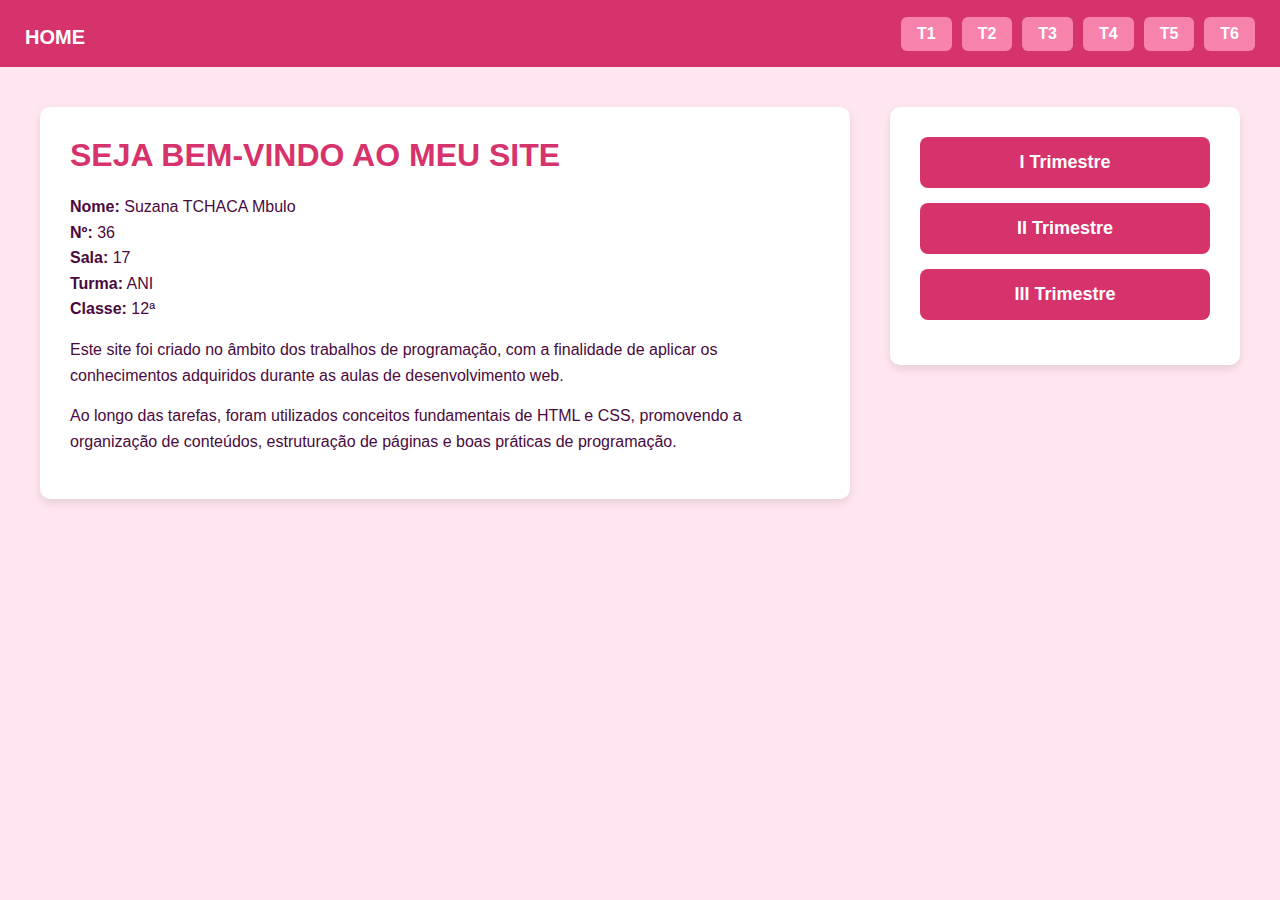
<file: index.html>
<!DOCTYPE html>
<html lang="pt">
<head>
  <meta charset="UTF-8">
  <meta name="viewport" content="width=device-width, initial-scale=1.0">
  <title>HOME - Trabalhos de Programação</title>

  <style>
    * {
      margin: 0;
      padding: 0;
      box-sizing: border-box;
      font-family: Arial, Helvetica, sans-serif;
    }

    body {
      background: #ffe6f0; /* tom de rosa suave */
    }

    .header {
      position: sticky;
      top: 0;
      background: #d6336c; /* rosa escuro */
      padding: 15px 25px;
      display: flex;
      justify-content: space-between;
      align-items: center;
      z-index: 1000;
      flex-wrap: wrap;
    }

    .header h1 a {
      color: #fff;
      text-decoration: none;
      font-size: 20px;
    }

    .menu-toggle {
      display: none;
      font-size: 26px;
      background: none;
      border: none;
      color: #fff;
      cursor: pointer;
    }

    nav {
      display: flex;
      gap: 10px;
    }

    nav a {
      text-decoration: none;
      padding: 8px 16px;
      background: #f783ac; /* rosa médio */
      color: #fff;
      border-radius: 6px;
      font-weight: bold;
      transition: 0.3s;
    }

    nav a:hover {
      background: #ff85c1; /* rosa claro */
      color: #000;
    }

    main {
      padding: 40px;
      display: flex;
      gap: 40px;
      justify-content: space-between;
      align-items: flex-start;
    }

    .sobre {
      flex: 1;
      background: #ffffff;
      padding: 30px;
      border-radius: 10px;
      box-shadow: 0 4px 10px rgba(0,0,0,0.1);
    }

    .sobre h1 {
      margin-bottom: 20px;
      color: #d6336c; /* rosa escuro */
    }

    .sobre p {
      margin-bottom: 15px;
      line-height: 1.6;
      color: #4a0a3e; /* roxo escuro para contraste */
    }

    .trimestres {
      width: 100%;
      max-width: 350px;
      background: #ffffff;
      padding: 30px;
      border-radius: 10px;
      box-shadow: 0 4px 10px rgba(0,0,0,0.1);
    }

    .trimestres h2 {
      text-align: center;
      margin-bottom: 20px;
      color: #d6336c;
    }

    .trimestres a {
      display: block;
      margin-bottom: 15px;
      padding: 15px;
      text-align: center;
      background: #d6336c;
      color: #fff;
      text-decoration: none;
      font-size: 18px;
      font-weight: bold;
      border-radius: 8px;
      transition: 0.3s;
    }

    .trimestres a:hover {
      background: #ff85c1;
      color: #000;
    }

    @media (max-width: 768px) {
      main {
        flex-direction: column;
      }

      .trimestres {
        max-width: 100%;
      }

      .menu-toggle {
        display: block;
      }

      nav {
        display: none;
        flex-direction: column;
        gap: 10px;
        margin-top: 10px;
      }

      nav.active {
        display: flex;
      }
    }
  </style>
</head>

<body>

<header class="header">
  <h1><a href="index.html">HOME</a></h1>
  <button class="menu-toggle">☰</button>

  <nav id="menu">
    <a href="pag/t1.html">T1</a>
    <a href="pag/t2.html">T2</a>
    <a href="pag/t3.html">T3</a>
    <a href="pag/t4.html">T4</a>
    <a href="pag/t5.html">T5</a>
    <a href="pag/t6.html">T6</a>
  </nav>
</header>

<main>
  <div class="sobre">
    <h1>SEJA BEM-VINDO AO MEU SITE</h1>

    <p>
      <strong>Nome:</strong> Suzana TCHACA Mbulo <br>
      <strong>Nº:</strong> 36 <br>
      <strong>Sala:</strong> 17 <br>
      <strong>Turma:</strong> ANI <br>
      <strong>Classe:</strong> 12ª
    </p>

    <p>
      Este site foi criado no âmbito dos trabalhos de programação,
      com a finalidade de aplicar os conhecimentos adquiridos
      durante as aulas de desenvolvimento web.
    </p>

    <p>
      Ao longo das tarefas, foram utilizados conceitos fundamentais
      de HTML e CSS, promovendo a organização de conteúdos,
      estruturação de páginas e boas práticas de programação.
    </p>
  </div>

  <div class="trimestres">
    <a href="pag/trimestre1.html">I Trimestre</a>
    <a href="pag/trimestre2.html">II Trimestre</a>
    <a href="pag/trimestre3.html">III Trimestre</a>
  </div>
</main>

<script>
  const toggle = document.querySelector('.menu-toggle');
  const menu = document.getElementById('menu');

  toggle.addEventListener('click', () => {
    menu.classList.toggle('active');
  });
</script>

</body>
  </html>
</file>
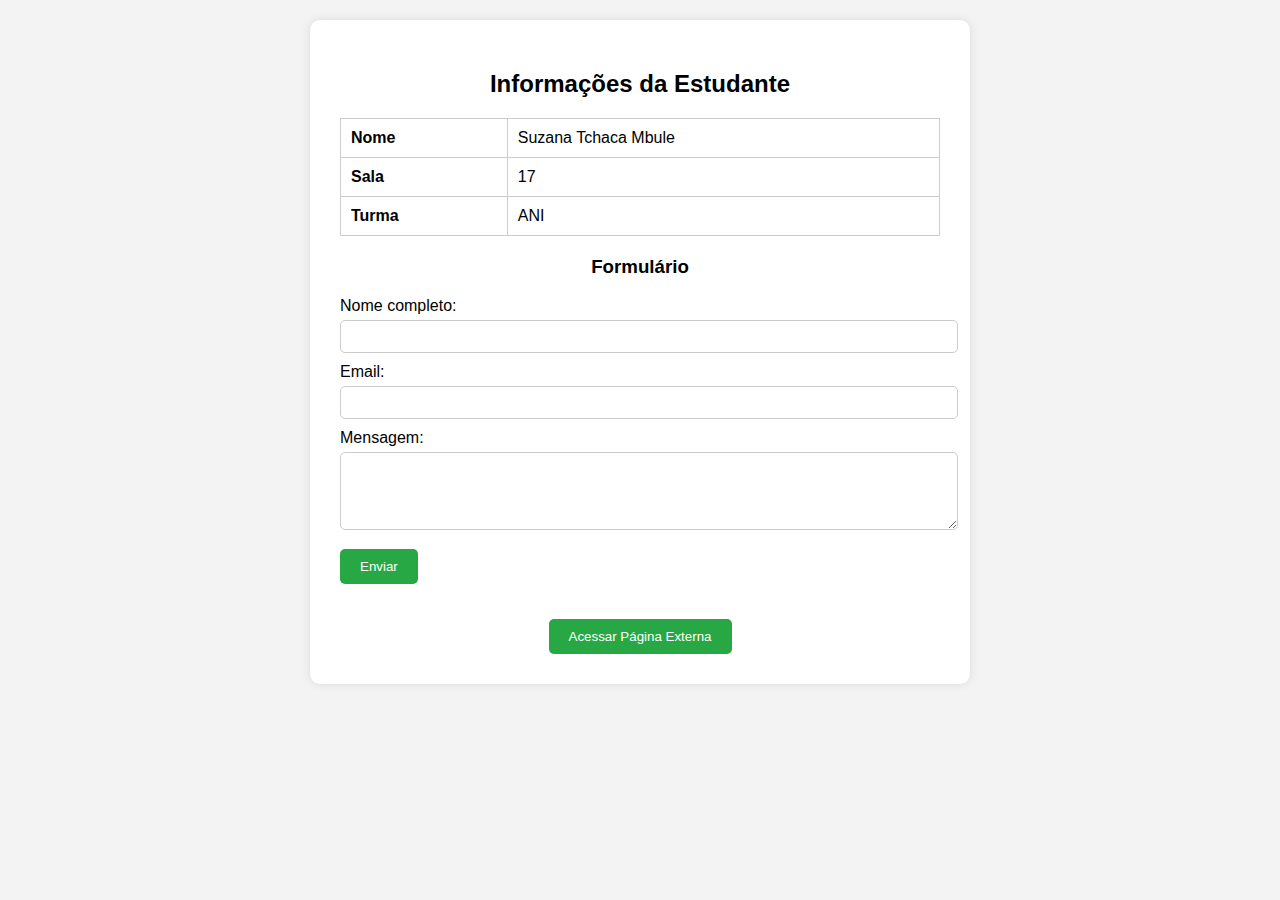
<file: PAG/pagina3.html>
<!DOCTYPE html>
<html lang="pt">
<head>
  <meta charset="UTF-8">
    <title>Formulário Suzana</title>
      <style>
          body {
                font-family: Arial, sans-serif;
                      background-color: #f3f3f3;
                            margin: 0;
                                  padding: 20px;
                                      }

                                          .container {
                                                background-color: white;
                                                      padding: 30px;
                                                            border-radius: 10px;
                                                                  max-width: 600px;
                                                                        margin: auto;
                                                                              box-shadow: 0 0 10px rgba(0,0,0,0.1);
                                                                                  }

                                                                                      h2, h3 {
                                                                                            text-align: center;
                                                                                                }

                                                                                                    .tabela-info table {
                                                                                                          width: 100%;
                                                                                                                border-collapse: collapse;
                                                                                                                      margin-bottom: 20px;
                                                                                                                          }

                                                                                                                              .tabela-info th, .tabela-info td {
                                                                                                                                    padding: 10px;
                                                                                                                                          text-align: left;
                                                                                                                                                border: 1px solid #ccc;
                                                                                                                                                    }

                                                                                                                                                        .formulario label {
                                                                                                                                                              display: block;
                                                                                                                                                                    margin-top: 10px;
                                                                                                                                                                        }

                                                                                                                                                                            .formulario input, .formulario textarea {
                                                                                                                                                                                  width: 100%;
                                                                                                                                                                                        padding: 8px;
                                                                                                                                                                                              margin-top: 5px;
                                                                                                                                                                                                    border-radius: 5px;
                                                                                                                                                                                                          border: 1px solid #ccc;
                                                                                                                                                                                                              }

                                                                                                                                                                                                                  button {
                                                                                                                                                                                                                        margin-top: 15px;
                                                                                                                                                                                                                              padding: 10px 20px;
                                                                                                                                                                                                                                    background-color: #28a745;
                                                                                                                                                                                                                                          border: none;
                                                                                                                                                                                                                                                color: white;border-radius: 5px;
                                                                                                                                                                                                                                                      cursor: pointer;
                                                                                                                                                                                                                                                          }

                                                                                                                                                                                                                                                              button:hover {
                                                                                                                                                                                                                                                                    background-color: #218838;
                                                                                                                                                                                                                                                                        }

                                                                                                                                                                                                                                                                            .botao-link {
                                                                                                                                                                                                                                                                                  text-align: center;
                                                                                                                                                                                                                                                                                        margin-top: 20px;
                                                                                                                                                                                                                                                                                            }
                                                                                                                                                                                                                                                                                              </style>
                                                                                                                                                                                                                                                                                              </head>
                                                                                                                                                                                                                                                                                              <body>

                                                                                                                                                                                                                                                                                                <div class="container">
                                                                                                                                                                                                                                                                                                    <h2>Informações da Estudante</h2>

                                                                                                                                                                                                                                                                                                        <div class="tabela-info">
                                                                                                                                                                                                                                                                                                              <table>
                                                                                                                                                                                                                                                                                                                      <tr><th>Nome</th><td>Suzana Tchaca Mbule</td></tr>
                                                                                                                                                                                                                                                                                                                              <tr><th>Sala</th><td>17</td></tr>
                                                                                                                                                                                                                                                                                                                                      <tr><th>Turma</th><td>ANI</td></tr>
                                                                                                                                                                                                                                                                                                                                            </table>
                                                                                                                                                                                                                                                                                                                                                </div>

                                                                                                                                                                                                                                                                                                                                                    <div class="formulario">
                                                                                                                                                                                                                                                                                                                                                          <h3>Formulário</h3>
                                                                                                                                                                                                                                                                                                                                                                <form action="formulario.pdf" method="post" target="_blank">
                                                                                                                                                                                                                                                                                                                                                                        <label for="nome">Nome completo:</label>
                                                                                                                                                                                                                                                                                                                                                                                <input type="text" id="nome" name="nome" required>

                                                                                                                                                                                                                                                                                                                                                                                        <label for="email">Email:</label>
                                                                                                                                                                                                                                                                                                                                                                                                <input type="email" id="email" name="email" required>

                                                                                                                                                                                                                                                                                                                                                                                                        <label for="mensagem">Mensagem:</label>
                                                                                                                                                                                                                                                                                                                                                                                                                <textarea id="mensagem" name="mensagem" rows="4"></textarea>

                                                                                                                                                                                                                                                                                                                                                                                                                        <button type="submit">Enviar</button>
                                                                                                                                                                                                                                                                                                                                                                                                                              </form>
                                                                                                                                                                                                                                                                                                                                                                                                                                  </div>

                                                                                                                                                                                                                                                                                                                                                                                                                                      <div class="botao-link">
                                                                                                                                                                                                                                                                                                                                                                                                                                            <a href="https://suzanambulo2-rgb.github.io/1-tarefa/" target="_blank">
                                                                                                                                                                                                                                                                                                                                                                                                                                                    <button type="button">Acessar Página Externa</button>
                                                                                                                                                                                                                                                                                                                                                                                                                                                          </a>
                                                                                                                                                                                                                                                                                                                                                                                                                                                              </div>
                                                                                                                                                                                                                                                                                                                                                                                                                                                                </div>

                                                                                                                                                                                                                                                                                                                                                                                                                                                                </body>
                                                                                                                                                                                                                                                                                                                                                                                                                                                                </html>
</file>
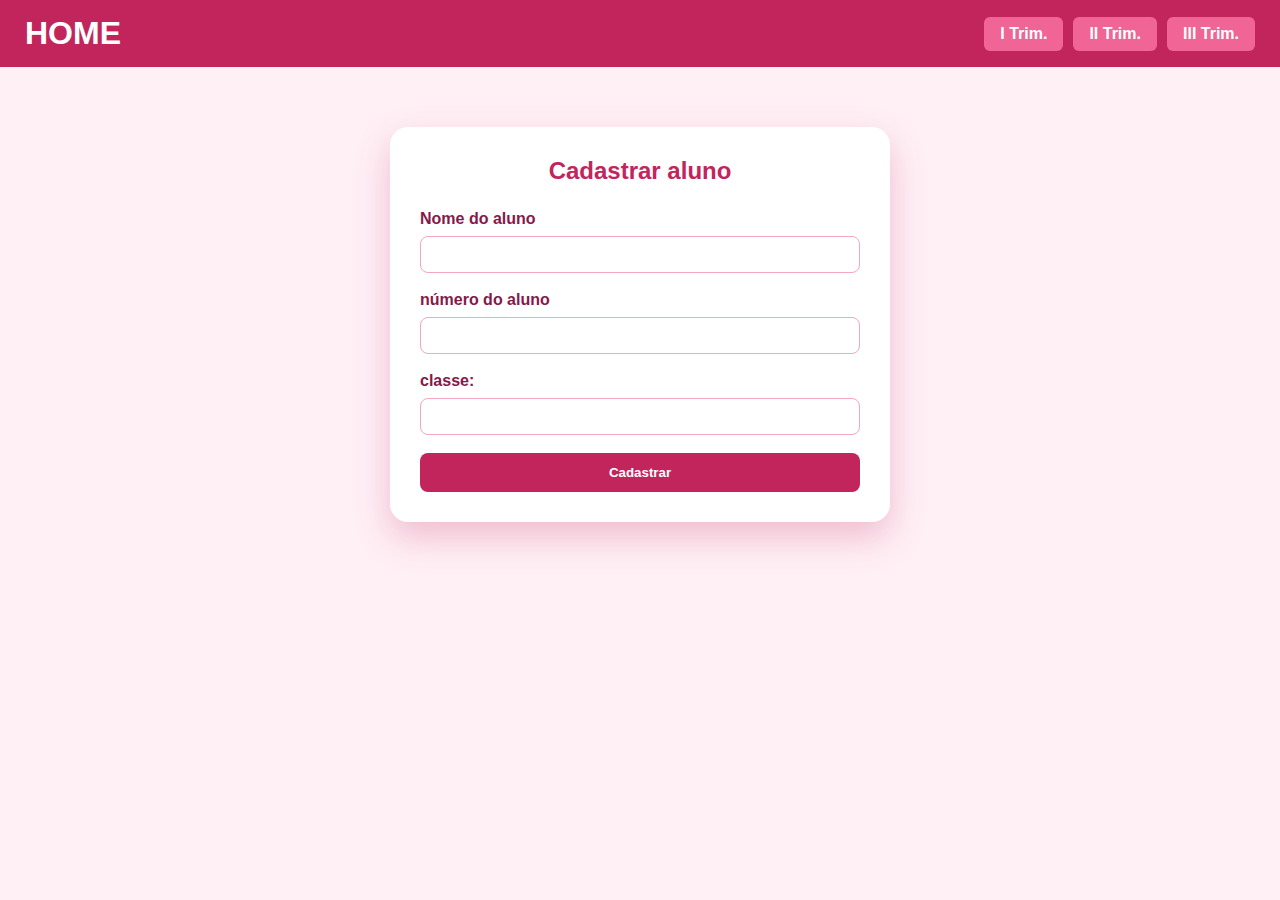
<file: pag/t2.html>
<!DOCTYPE html>
<html lang="pt">
<head>
  <meta charset="UTF-8">
  <meta name="viewport" content="width=device-width, initial-scale=1.0">
  <title>I Trimestre</title>

  <style>
    * {
      margin: 0;
      padding: 0;
      box-sizing: border-box;
      font-family: Arial, Helvetica, sans-serif;
    }

    body {
      background: #fff0f6; /* rosa muito claro */
    }

    .header {
      position: sticky;
      top: 0;
      background: #c2255c; /* rosa escuro */
      padding: 15px 25px;
      display: flex;
      justify-content: space-between;
      align-items: center;
    }

    .header h1 a {
      color: #fff;
      text-decoration: none;
    }

    nav {
      display: flex;
      gap: 10px;
    }

    nav a {
      text-decoration: none;
      padding: 8px 16px;
      background: #f06595; /* rosa médio */
      color: #fff;
      border-radius: 6px;
      font-weight: bold;
      transition: 0.3s;
    }

    nav a:hover {
      background: #ff85c1;
      color: #000;
    }

    .container {
      max-width: 500px;
      margin: 60px auto;
      background: #ffffff;
      padding: 30px;
      border-radius: 18px;
      box-shadow: 0 15px 35px rgba(194, 37, 92, 0.25);
    }

    h2 {
      text-align: center;
      margin-bottom: 25px;
      color: #c2255c;
    }

    label {
      font-weight: bold;
      color: #86194a;
    }

    input {
      width: 100%;
      padding: 10px;
      margin: 8px 0 18px;
      border-radius: 8px;
      border: 1px solid #f3a6c4;
      outline: none;
    }

    input:focus {
      border-color: #c2255c;
    }

    button {
      width: 100%;
      padding: 12px;
      background: #c2255c;
      color: #fff;
      border: none;
      border-radius: 8px;
      font-weight: bold;
      cursor: pointer;
      transition: 0.3s;
    }

    button:hover {
      background: #ff85c1;
      color: #000;
    }
  </style>
</head>

<body>

<header class="header">
  <h1><a href="../index.html">HOME</a></h1>

  <nav>
    <a href="trimestre1.html">I Trim.</a>
    <a href="trimestre2.html">II Trim.</a>
    <a href="trimestre3.html">III Trim.</a>
  </nav>
</header>

<div class="container">
  <h2>Cadastrar aluno</h2>

  <form id="formProduto">
    <label>Nome do aluno</label>
    <input type="text" id="nome" required>

    <label>número do aluno</label>
    <input type="number" id="preco" required>

    <label>classe:</label>
    <input type="number" id="quantidade" required>

    <button type="submit">Cadastrar</button>
  </form>
</div>

<script>
  const form = document.getElementById("formProduto");

  form.addEventListener("submit", function(e) {
    e.preventDefault();

    const nome = document.getElementById("nome").value;
    const preco = document.getElementById("preco").value;
    const quantidade = document.getElementById("quantidade").value;

    const produto = { nome, preco, quantidade };

    let produtos = JSON.parse(localStorage.getItem("produtos")) || [];
    produtos.push(produto);
    localStorage.setItem("produtos", JSON.stringify(produtos));

    alert("Produto cadastrado com sucesso!");
    form.reset();
  });
</script>

</body>
</html>
</file>
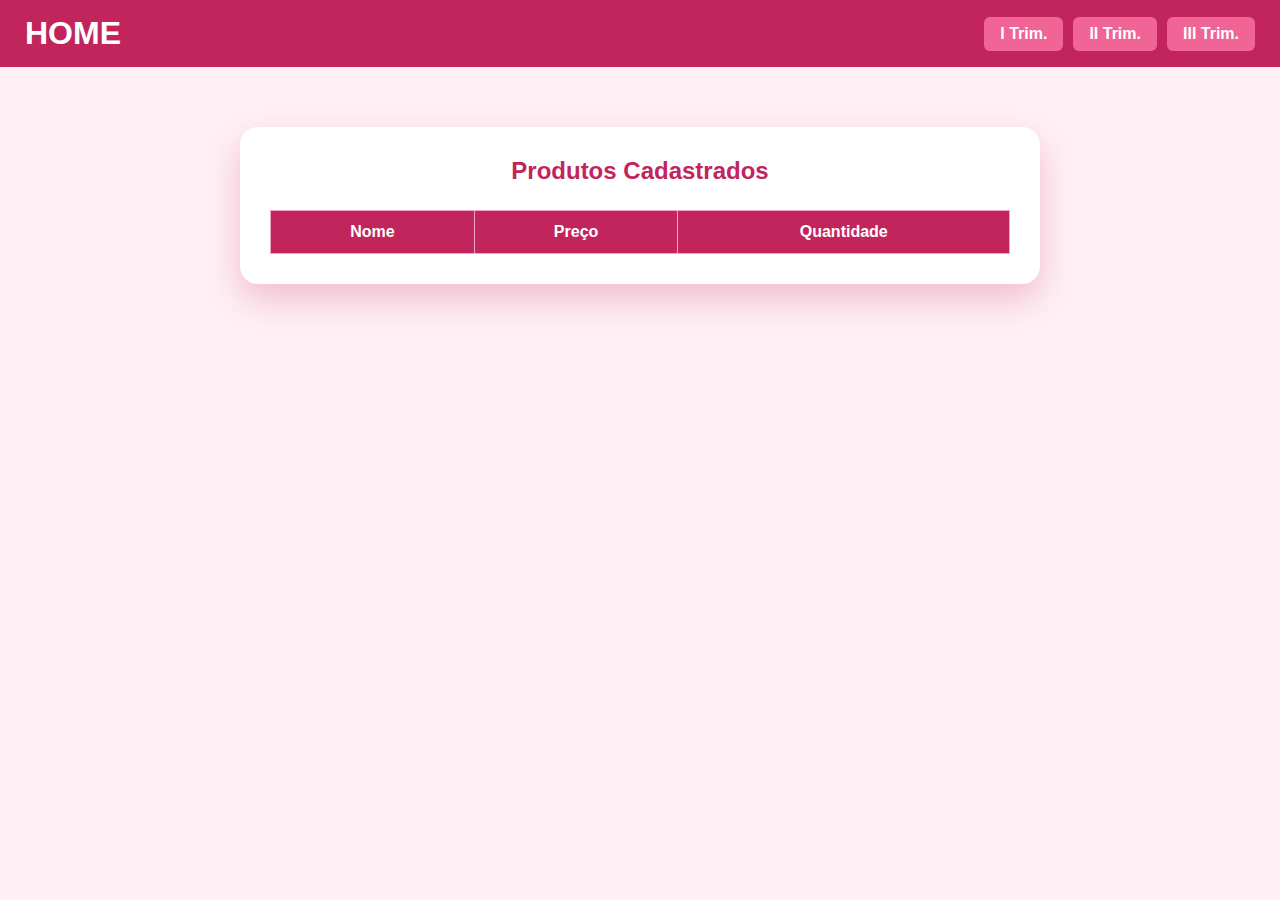
<file: pag/t3.html>
<!DOCTYPE html>
<html lang="pt">
<head>
  <meta charset="UTF-8">
  <meta name="viewport" content="width=device-width, initial-scale=1.0">
  <title>I Trimestre</title>

  <style>
    * {
      margin: 0;
      padding: 0;
      box-sizing: border-box;
      font-family: Arial, Helvetica, sans-serif;
    }

    body {
      background: #fff0f6; /* rosa muito claro */
    }

    .header {
      position: sticky;
      top: 0;
      background: #c2255c; /* rosa escuro */
      padding: 15px 25px;
      display: flex;
      justify-content: space-between;
      align-items: center;
    }

    .header h1 a {
      color: #fff;
      text-decoration: none;
    }

    nav {
      display: flex;
      gap: 10px;
    }

    nav a {
      text-decoration: none;
      padding: 8px 16px;
      background: #f06595; /* rosa médio */
      color: #fff;
      border-radius: 6px;
      font-weight: bold;
      transition: 0.3s;
    }

    nav a:hover {
      background: #ff85c1;
      color: #000;
    }

    .container {
      max-width: 800px;
      margin: 60px auto;
      background: #ffffff;
      padding: 30px;
      border-radius: 18px;
      box-shadow: 0 15px 35px rgba(194, 37, 92, 0.25);
    }

    h2 {
      text-align: center;
      margin-bottom: 25px;
      color: #c2255c;
    }

    table {
      width: 100%;
      border-collapse: collapse;
    }

    th, td {
      border: 1px solid #f3a6c4;
      padding: 12px;
      text-align: center;
    }

    th {
      background: #c2255c;
      color: #fff;
    }

    tr:nth-child(even) {
      background: #fff5f9;
    }
  </style>
</head>

<body>

<header class="header">
  <h1><a href="../index.html">HOME</a></h1>

  <nav>
    <a href="trimestre1.html">I Trim.</a>
    <a href="trimestre2.html">II Trim.</a>
    <a href="trimestre3.html">III Trim.</a>
  </nav>
</header>

<div class="container">
  <h2>Produtos Cadastrados</h2>

  <table>
    <thead>
      <tr>
        <th>Nome</th>
        <th>Preço</th>
        <th>Quantidade</th>
      </tr>
    </thead>
    <tbody id="tabelaProdutos"></tbody>
  </table>
</div>

<script>
  const tabela = document.getElementById("tabelaProdutos");
  const produtos = JSON.parse(localStorage.getItem("produtos")) || [];

  produtos.forEach(produto => {
    const linha = document.createElement("tr");

    linha.innerHTML = `
      <td>${produto.nome}</td>
      <td>${produto.preco}</td>
      <td>${produto.quantidade}</td>
    `;

    tabela.appendChild(linha);
  });
</script>

</body>
</html>
</file>
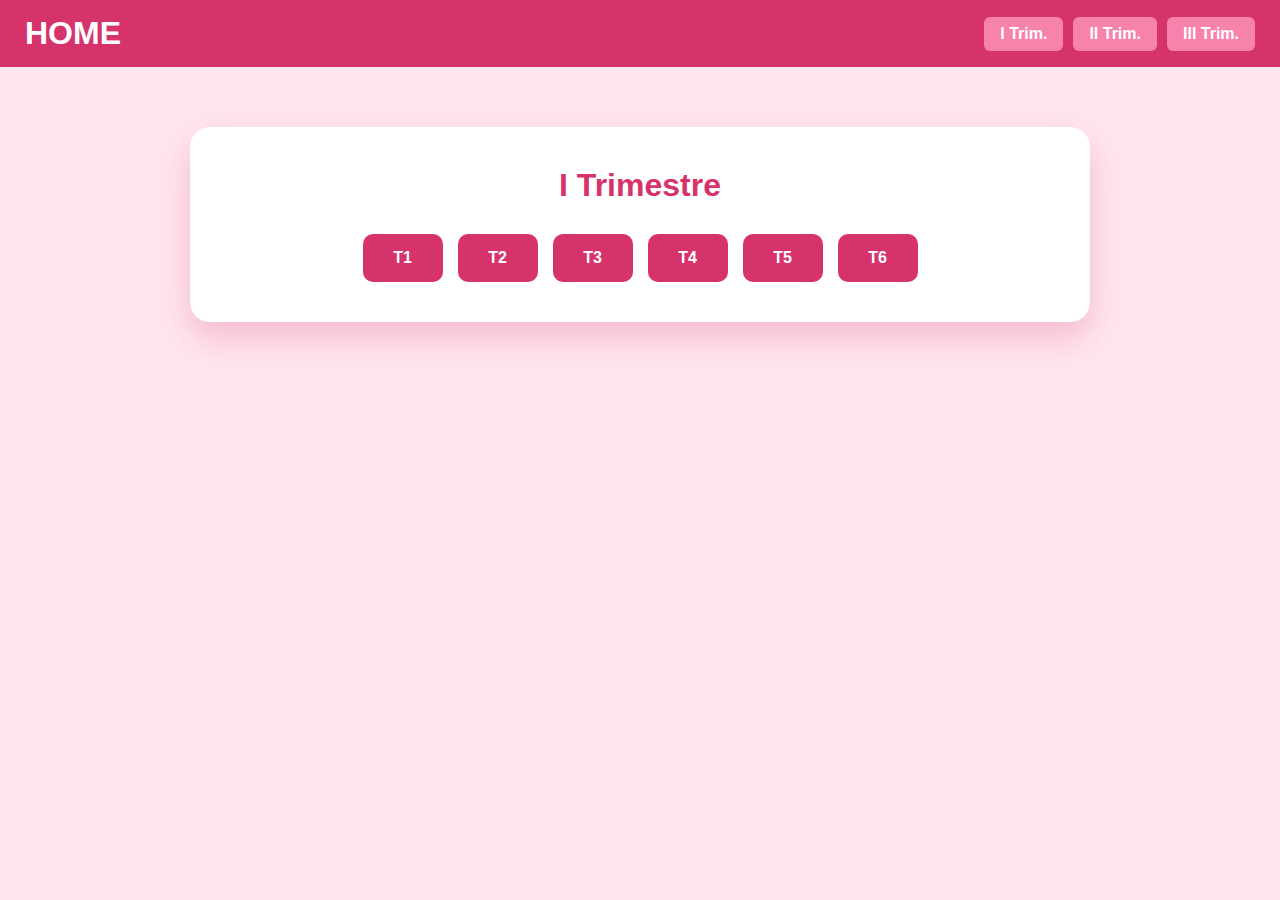
<file: pag/trimestre1.html>
<!DOCTYPE html>
<html lang="pt">
<head>
  <meta charset="UTF-8">
  <meta name="viewport" content="width=device-width, initial-scale=1.0">
  <title>I Trimestre</title>

  <style>
    * {
      margin: 0;
      padding: 0;
      box-sizing: border-box;
      font-family: Arial, Helvetica, sans-serif;
    }

    body {
      background: #ffe6f0;  
    }

    .header {
      position: sticky;
      top: 0;
      background: #d6336c;  
      padding: 15px 25px;
      display: flex;
      justify-content: space-between;
      align-items: center;
    }

    .header h1 a {
      color: #fff;
      text-decoration: none;
    }

    nav {
      display: flex;
      gap: 10px;
    }

    nav a {
      text-decoration: none;
      padding: 8px 16px;
      background: #f783ac;  
      color: #fff;
      border-radius: 6px;
      font-weight: bold;
      transition: 0.3s;
    }

    nav a:hover {
      background: #ff85c1;
      color: #000;
    }

    main {
      padding: 60px 20px;
      display: flex;
      justify-content: center;
    }

    .trimestre-box {
      background: #ffffff;
      padding: 40px;
      border-radius: 20px;
      max-width: 900px;
      width: 100%;
      box-shadow: 0 15px 35px rgba(214, 51, 108, 0.25);
    }

    .trimestre-box h2 {
      margin-bottom: 30px;
      text-align: center;
      color: #d6336c;
      font-size: 32px;
    }

    .trabalhos {
      display: flex;
      gap: 15px;
      flex-wrap: wrap;
      justify-content: center;
    }

    .trabalhos a {
      padding: 15px 25px;
      background: #d6336c;
      color: #fff;
      text-decoration: none;
      font-weight: bold;
      border-radius: 10px;
      transition: 0.3s;
      min-width: 80px;
      text-align: center;
    }

    .trabalhos a:hover {
      background: #ff85c1;
      color: #000;
    }
  </style>
</head>

<body>

<header class="header">
  <h1><a href="../index.html">HOME</a></h1>

  <nav>
    <a href="trimestre1.html">I Trim.</a>
    <a href="trimestre2.html">II Trim.</a>
    <a href="trimestre3.html">III Trim.</a>
  </nav>
</header>

<main>
  <div class="trimestre-box">
    <h2>I Trimestre</h2>

    <div class="trabalhos">
      <a href="t1.html">T1</a>
      <a href="t2.html">T2</a>
      <a href="t3.html">T3</a>
      <a href="t4.html">T4</a>
      <a href="t5.html">T5</a>
      <a href="t6.html">T6</a>
    </div>
  </div>
</main>

</body>
</html>
</file>
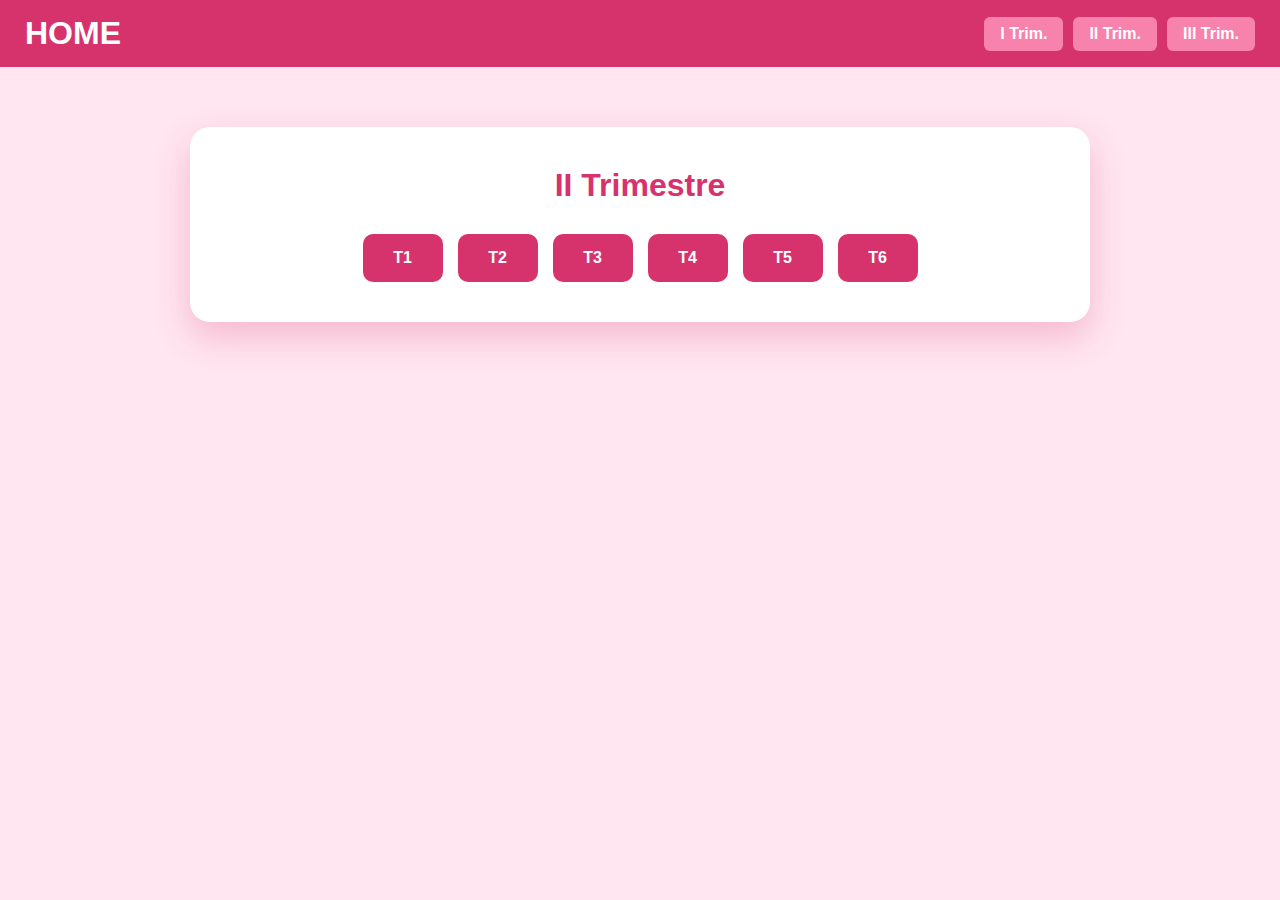
<file: pag/trimestre2.html>
<!DOCTYPE html>
<html lang="pt">
<head>
  <meta charset="UTF-8">
  <meta name="viewport" content="width=device-width, initial-scale=1.0">
  <title>II Trimestre</title>

  <style>
    * {
      margin: 0;
      padding: 0;
      box-sizing: border-box;
      font-family: Arial, Helvetica, sans-serif;
    }

    body {
      background: #ffe6f0; /* rosa claro */
    }

    .header {
      position: sticky;
      top: 0;
      background: #d6336c; /* rosa escuro */
      padding: 15px 25px;
      display: flex;
      justify-content: space-between;
      align-items: center;
    }

    .header h1 a {
      color: #fff;
      text-decoration: none;
    }

    nav {
      display: flex;
      gap: 10px;
    }

    nav a {
      text-decoration: none;
      padding: 8px 16px;
      background: #f783ac; /* rosa médio */
      color: #fff;
      border-radius: 6px;
      font-weight: bold;
      transition: 0.3s;
    }

    nav a:hover {
      background: #ff85c1;
      color: #000;
    }

    main {
      padding: 60px 20px;
      display: flex;
      justify-content: center;
    }

    .trimestre-box {
      background: #ffffff;
      padding: 40px;
      border-radius: 20px;
      max-width: 900px;
      width: 100%;
      box-shadow: 0 15px 35px rgba(214, 51, 108, 0.25);
    }

    .trimestre-box h2 {
      margin-bottom: 30px;
      text-align: center;
      color: #d6336c;
      font-size: 32px;
    }

    .trabalhos {
      display: flex;
      gap: 15px;
      flex-wrap: wrap;
      justify-content: center;
    }

    .trabalhos a {
      padding: 15px 25px;
      background: #d6336c;
      color: #fff;
      text-decoration: none;
      font-weight: bold;
      border-radius: 10px;
      transition: 0.3s;
      min-width: 80px;
      text-align: center;
    }

    .trabalhos a:hover {
      background: #ff85c1;
      color: #000;
    }
  </style>
</head>

<body>

<header class="header">
  <h1><a href="../index.html">HOME</a></h1>

  <nav>
    <a href="trimestre1.html">I Trim.</a>
    <a href="trimestre2.html">II Trim.</a>
    <a href="trimestre3.html">III Trim.</a>
  </nav>
</header>

<main>
  <div class="trimestre-box">
    <h2>II Trimestre</h2>

    <div class="trabalhos">
      <a href="tt1.html">T1</a>
      <a href="tt2.html">T2</a>
      <a href="tt3.html">T3</a>
      <a href="tt4.html">T4</a>
      <a href="tt5.html">T5</a>
      <a href="tt6.html">T6</a>
    </div>
  </div>
</main>

</body>
</html>
</file>
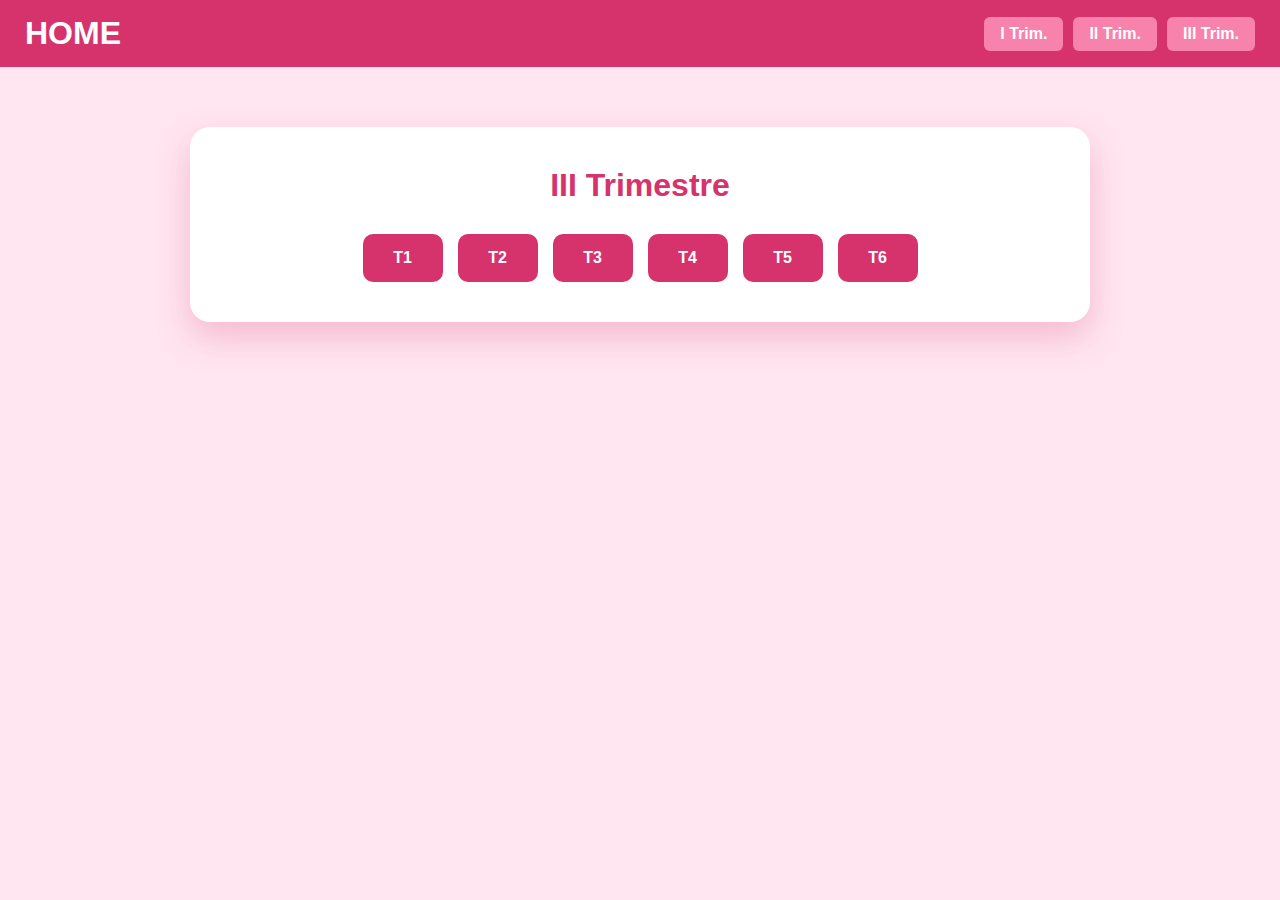
<file: pag/trimestre3.html>
<!DOCTYPE html>
<html lang="pt">
<head>
  <meta charset="UTF-8">
  <meta name="viewport" content="width=device-width, initial-scale=1.0">
  <title>III Trimestre</title>

  <style>
    * {
      margin: 0;
      padding: 0;
      box-sizing: border-box;
      font-family: Arial, Helvetica, sans-serif;
    }

    body {
      background: #ffe6f0; 
    }

    .header {
      position: sticky;
      top: 0;
      background: #d6336c;  
      padding: 15px 25px;
      display: flex;
      justify-content: space-between;
      align-items: center;
    }

    .header h1 a {
      color: #fff;
      text-decoration: none;
    }

    nav {
      display: flex;
      gap: 10px;
    }

    nav a {
      text-decoration: none;
      padding: 8px 16px;
      background: #f783ac;  
      color: #fff;
      border-radius: 6px;
      font-weight: bold;
      transition: 0.3s;
    }

    nav a:hover {
      background: #ff85c1;
      color: #000;
    }

    main {
      padding: 60px 20px;
      display: flex;
      justify-content: center;
    }

    .trimestre-box {
      background: #ffffff;
      padding: 40px;
      border-radius: 20px;
      max-width: 900px;
      width: 100%;
      box-shadow: 0 15px 35px rgba(214, 51, 108, 0.25);
    }

    .trimestre-box h2 {
      margin-bottom: 30px;
      text-align: center;
      color: #d6336c;
      font-size: 32px;
    }

    .trabalhos {
      display: flex;
      gap: 15px;
      flex-wrap: wrap;
      justify-content: center;
    }

    .trabalhos a {
      padding: 15px 25px;
      background: #d6336c;
      color: #fff;
      text-decoration: none;
      font-weight: bold;
      border-radius: 10px;
      transition: 0.3s;
      min-width: 80px;
      text-align: center;
    }

    .trabalhos a:hover {
      background: #ff85c1;
      color: #000;
    }
  </style>
</head>

<body>

<header class="header">
  <h1><a href="../index.html">HOME</a></h1>

  <nav>
    <a href="trimestre1.html">I Trim.</a>
    <a href="trimestre2.html">II Trim.</a>
    <a href="trimestre3.html">III Trim.</a>
  </nav>
</header>

<main>
  <div class="trimestre-box">
    <h2>III Trimestre</h2>

    <div class="trabalhos">
      <a href="ttt1.html">T1</a>
      <a href="ttt2.html">T2</a>
      <a href="ttt3.html">T3</a>
      <a href="ttt4.html">T4</a>
      <a href="ttt5.html">T5</a>
      <a href="ttt6.html">T6</a>
    </div>
  </div>
</main>

</body>
</html>
</file>
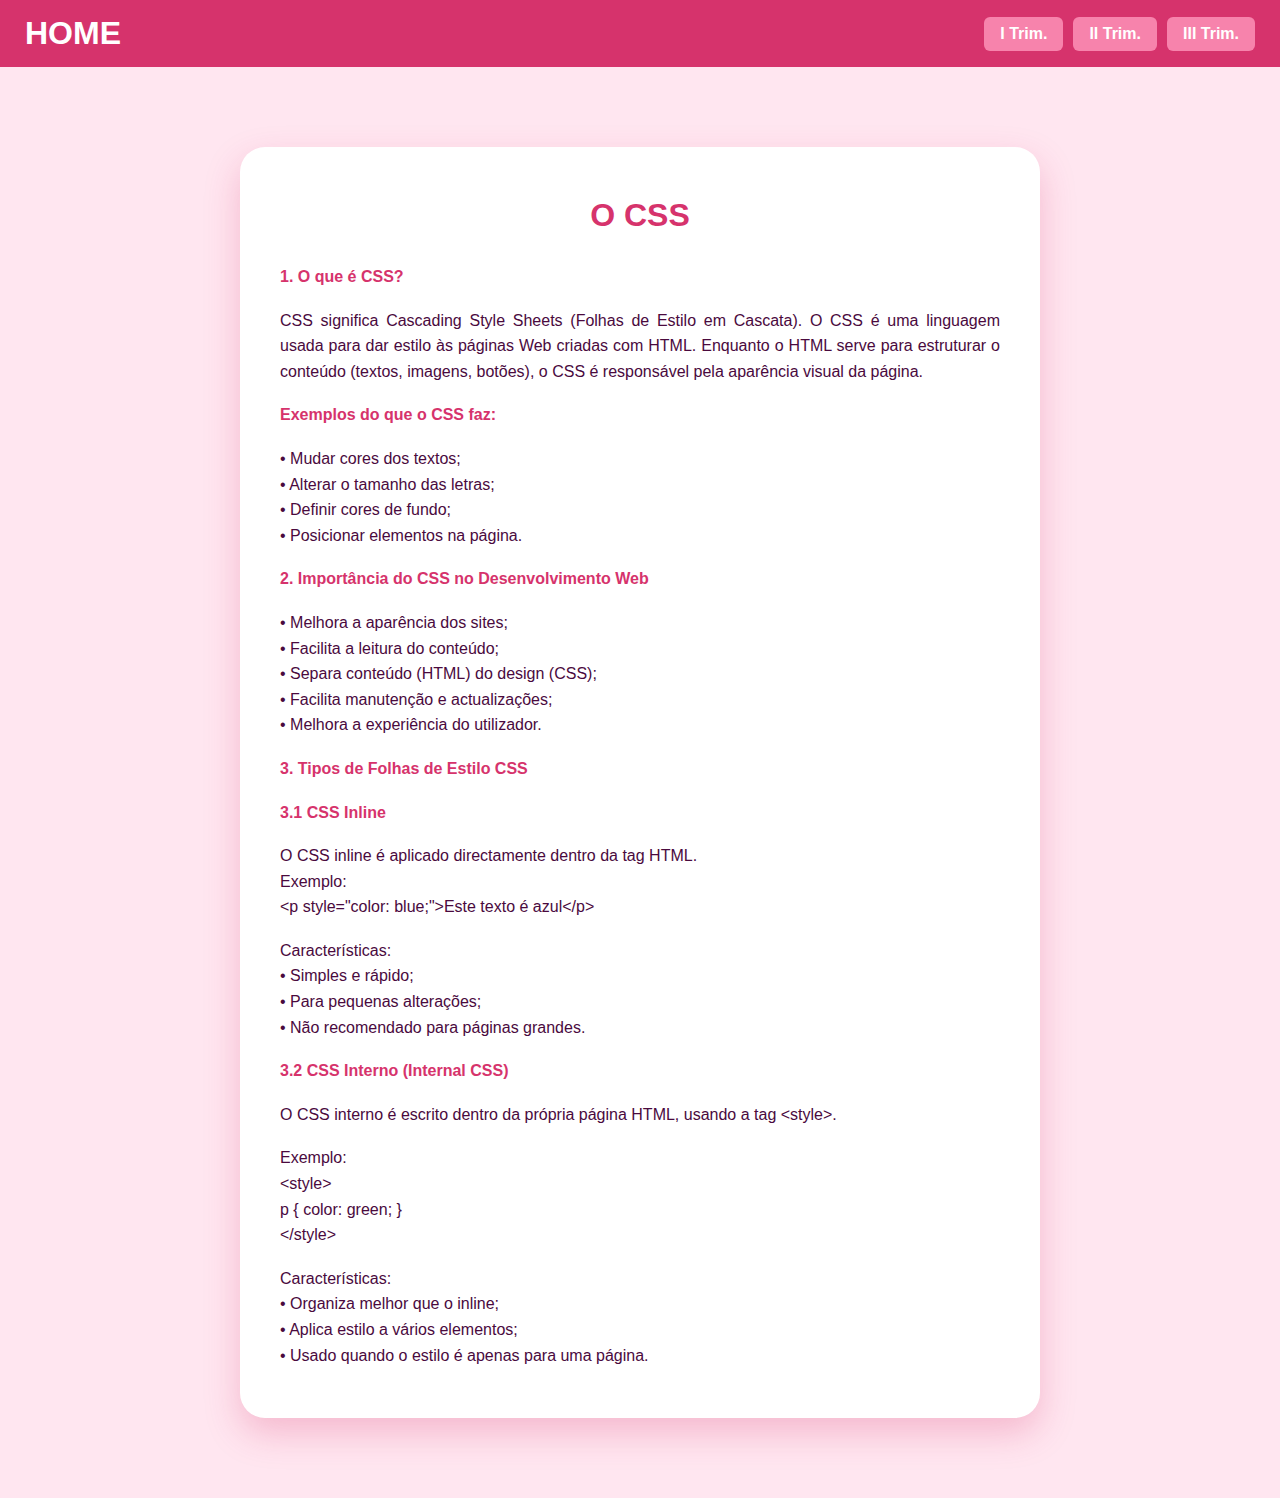
<file: pag/tt1.html>
<!DOCTYPE html>
<html lang="pt">
<head>
  <meta charset="UTF-8">
  <meta name="viewport" content="width=device-width, initial-scale=1.0">
  <title>I Trimestre</title>

  <style>
    * {
      margin: 0;
      padding: 0;
      box-sizing: border-box;
      font-family: Arial, Helvetica, sans-serif;
    }

    body {
      background: #ffe6f0; /* rosa claro */
    }

    .header {
      position: sticky;
      top: 0;
      background: #d6336c; /* rosa escuro */
      padding: 15px 25px;
      display: flex;
      justify-content: space-between;
      align-items: center;
    }

    .header h1 a {
      color: #fff;
      text-decoration: none;
    }

    nav {
      display: flex;
      gap: 10px;
    }

    nav a {
      text-decoration: none;
      padding: 8px 16px;
      background: #f783ac; /* rosa médio */
      color: #fff;
      border-radius: 6px;
      font-weight: bold;
      transition: 0.3s;
    }

    nav a:hover {
      background: #ff85c1;
      color: #000;
    }

    main {
      padding: 80px 20px;
      display: flex;
      justify-content: center;
    }

    .trim {
      background: #ffffff;
      max-width: 800px;
      width: 100%;
      padding: 50px 40px;
      border-radius: 25px;
      box-shadow: 0 15px 35px rgba(214, 51, 108, 0.25);
      text-align: justify;
    }

    .trim h1 {
      color: #d6336c;
      text-align: center;
      margin-bottom: 30px;
    }

    .trim p {
      color: #4a0a3e;
      line-height: 1.6;
    }

    .trim strong {
      color: #d6336c;
    }
  </style>
</head>

<body>

<header class="header">
  <h1><a href="../index.html">HOME</a></h1>

  <nav>
    <a href="trimestre1.html">I Trim.</a>
    <a href="trimestre2.html">II Trim.</a>
    <a href="trimestre3.html">III Trim.</a>
  </nav>
</header>

<main>
  <div class="trim">

    <h1>O CSS</h1>

    <p><strong>1. O que é CSS?</strong></p><br>

    <p>
      CSS significa Cascading Style Sheets (Folhas de Estilo em Cascata).
      O CSS é uma linguagem usada para dar estilo às páginas Web criadas com HTML.
      Enquanto o HTML serve para estruturar o conteúdo (textos, imagens, botões),
      o CSS é responsável pela aparência visual da página.
    </p><br>

    <p><strong>Exemplos do que o CSS faz:</strong></p><br>

    <p>
      • Mudar cores dos textos;<br>
      • Alterar o tamanho das letras;<br>
      • Definir cores de fundo;<br>
      • Posicionar elementos na página.
    </p><br>

    <p><strong>2. Importância do CSS no Desenvolvimento Web</strong></p><br>

    <p>
      • Melhora a aparência dos sites;<br>
      • Facilita a leitura do conteúdo;<br>
      • Separa conteúdo (HTML) do design (CSS);<br>
      • Facilita manutenção e actualizações;<br>
      • Melhora a experiência do utilizador.
    </p><br>

    <p><strong>3. Tipos de Folhas de Estilo CSS</strong></p><br>

    <p><strong>3.1 CSS Inline</strong></p><br>

    <p>
      O CSS inline é aplicado directamente dentro da tag HTML.<br>
      Exemplo:<br>
      &lt;p style="color: blue;"&gt;Este texto é azul&lt;/p&gt;
    </p><br>

    <p>
      Características:<br>
      • Simples e rápido;<br>
      • Para pequenas alterações;<br>
      • Não recomendado para páginas grandes.
    </p><br>

    <p><strong>3.2 CSS Interno (Internal CSS)</strong></p><br>

    <p>
      O CSS interno é escrito dentro da própria página HTML,
      usando a tag &lt;style&gt;.
    </p><br>

    <p>
      Exemplo:<br>
      &lt;style&gt;<br>
      p { color: green; }<br>
      &lt;/style&gt;
    </p><br>

    <p>
      Características:<br>
      • Organiza melhor que o inline;<br>
      • Aplica estilo a vários elementos;<br>
      • Usado quando o estilo é apenas para uma página.
    </p>

  </div>
</main>

</body>
</html>
</file>
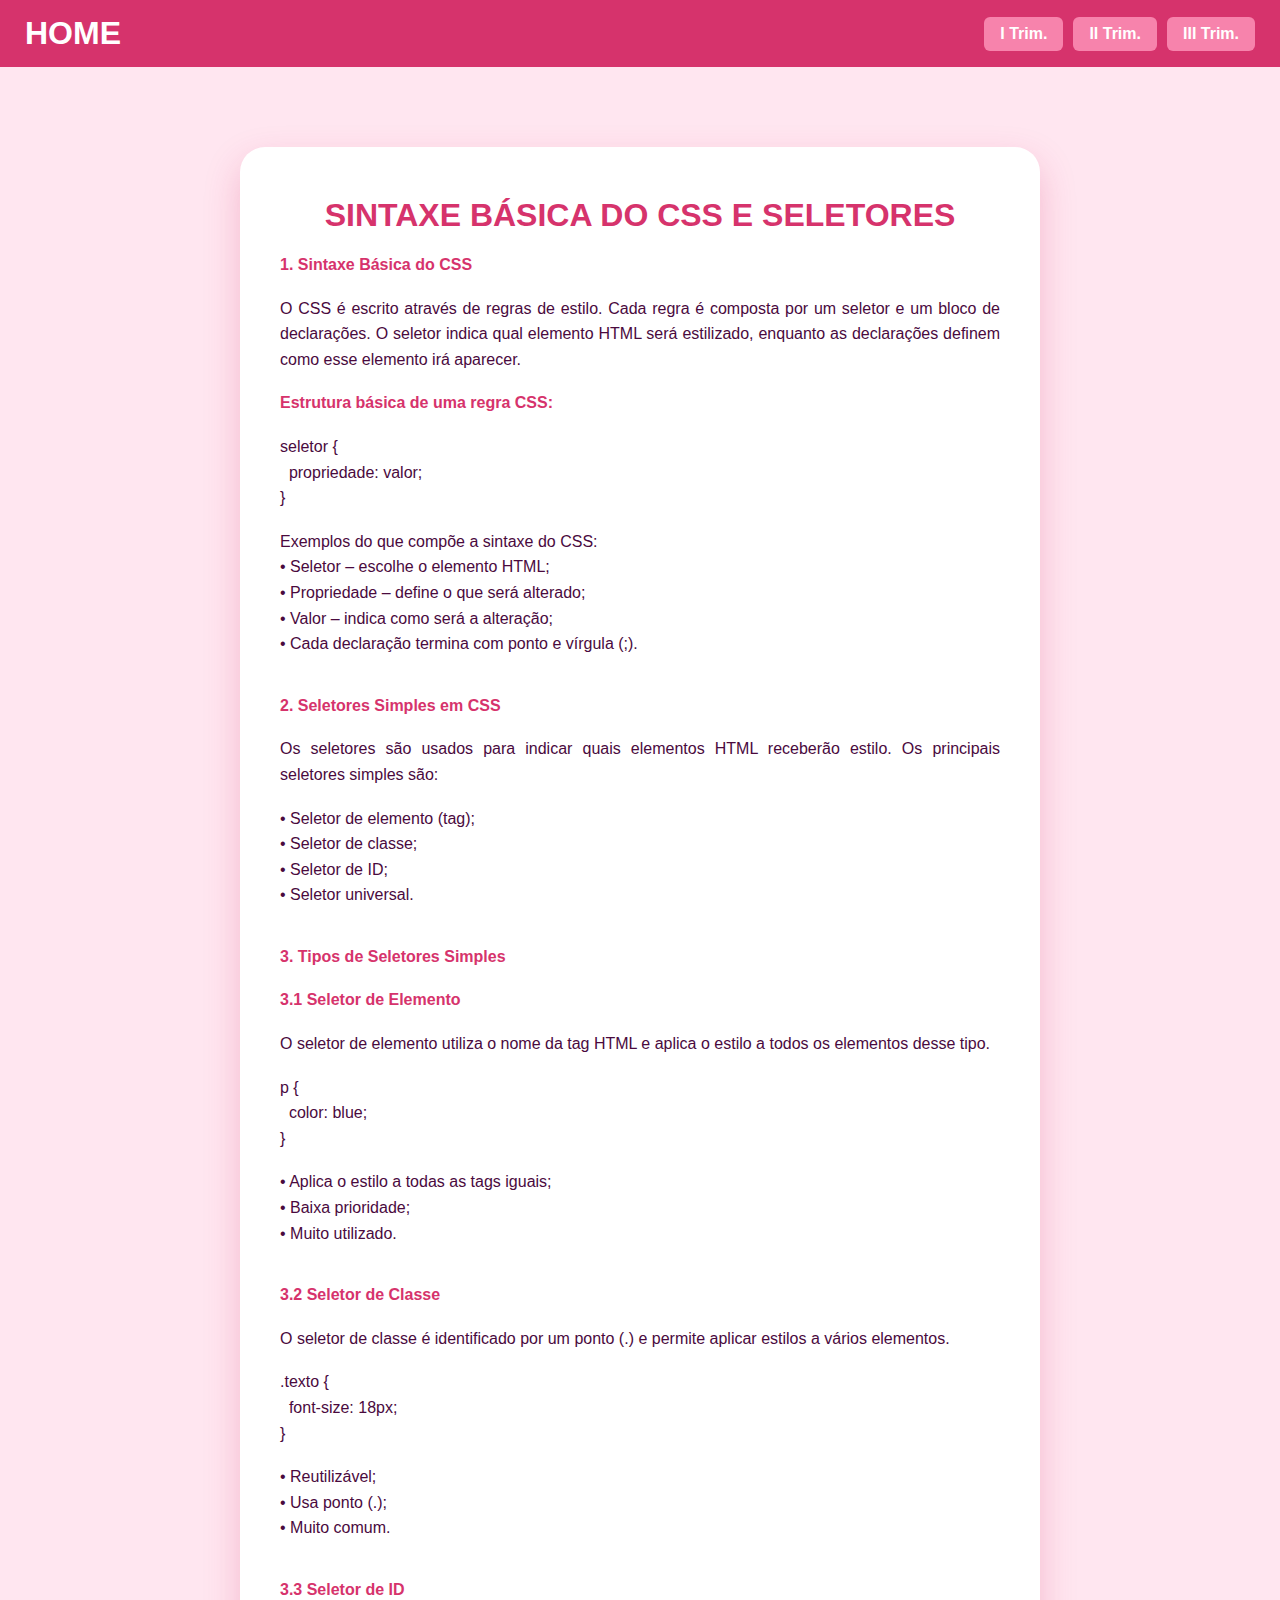
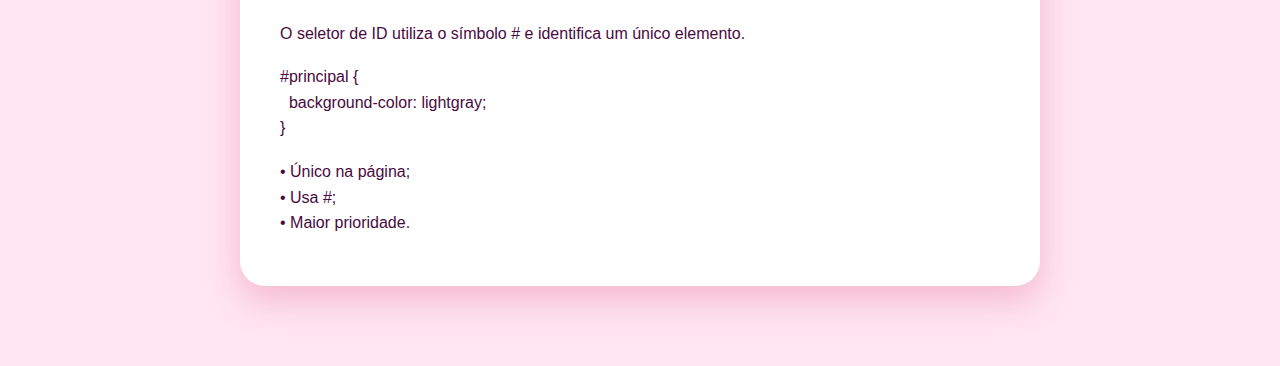
<file: pag/tt2.html>
<!DOCTYPE html>
<html lang="pt">
<head>
  <meta charset="UTF-8">
  <meta name="viewport" content="width=device-width, initial-scale=1.0">
  <title>I Trimestre</title>

  <style>
    * {
      margin: 0;
      padding: 0;
      box-sizing: border-box;
      font-family: Arial, Helvetica, sans-serif;
    }

    body {
      background: #ffe6f0; /* rosa claro */
    }

    .header {
      position: sticky;
      top: 0;
      background: #d6336c; /* rosa escuro */
      padding: 15px 25px;
      display: flex;
      justify-content: space-between;
      align-items: center;
    }

    .header h1 a {
      color: #fff;
      text-decoration: none;
    }

    nav {
      display: flex;
      gap: 10px;
    }

    nav a {
      text-decoration: none;
      padding: 8px 16px;
      background: #f783ac; /* rosa médio */
      color: #fff;
      border-radius: 6px;
      font-weight: bold;
      transition: 0.3s;
    }

    nav a:hover {
      background: #ff85c1;
      color: #000;
    }

    main {
      padding: 80px 20px;
      display: flex;
      justify-content: center;
    }

    .trim {
      background: #ffffff;
      max-width: 800px;
      width: 100%;
      padding: 50px 40px;
      border-radius: 25px;
      box-shadow: 0 15px 35px rgba(214, 51, 108, 0.25);
      text-align: justify;
    }

    .trim h1 {
      color: #d6336c;
      text-align: center;
    }

    .ab p {
      color: #4a0a3e;
      line-height: 1.6;
    }

    .ab strong {
      color: #d6336c;
    }
  </style>
</head>

<body>

<header class="header">
  <h1><a href="../index.html">HOME</a></h1>

  <nav>
    <a href="trimestre1.html">I Trim.</a>
    <a href="trimestre2.html">II Trim.</a>
    <a href="trimestre3.html">III Trim.</a>
  </nav>
</header>

<main>
  <div class="trim">

    <div class="ab">
      <h1>SINTAXE BÁSICA DO CSS E SELETORES</h1><br>

      <p><strong>1. Sintaxe Básica do CSS</strong></p><br>

      <p>
        O CSS é escrito através de regras de estilo.
        Cada regra é composta por um seletor e um bloco de declarações.
        O seletor indica qual elemento HTML será estilizado,
        enquanto as declarações definem como esse elemento irá aparecer.
      </p><br>

      <p><strong>Estrutura básica de uma regra CSS:</strong></p><br>

      <p>
        seletor { <br>
        &nbsp;&nbsp;propriedade: valor; <br>
        }
      </p><br>

      <p>
        Exemplos do que compõe a sintaxe do CSS:<br>
        • Seletor – escolhe o elemento HTML;<br>
        • Propriedade – define o que será alterado;<br>
        • Valor – indica como será a alteração;<br>
        • Cada declaração termina com ponto e vírgula (;).<br>
      </p><br>
    </div>

    <div class="ab"><br>
      <p><strong>2. Seletores Simples em CSS</strong></p><br>

      <p>
        Os seletores são usados para indicar quais elementos HTML receberão estilo.
        Os principais seletores simples são:
      </p><br>

      <p>
        • Seletor de elemento (tag);<br>
        • Seletor de classe;<br>
        • Seletor de ID;<br>
        • Seletor universal.<br>
      </p><br>
    </div>

    <div class="ab"><br>
      <p><strong>3. Tipos de Seletores Simples</strong></p><br>

      <p><strong>3.1 Seletor de Elemento</strong></p><br>

      <p>
        O seletor de elemento utiliza o nome da tag HTML
        e aplica o estilo a todos os elementos desse tipo.
      </p><br>

      <p>
        p { <br>
        &nbsp;&nbsp;color: blue; <br>
        }
      </p><br>

      <p>
        • Aplica o estilo a todas as tags iguais;<br>
        • Baixa prioridade;<br>
        • Muito utilizado.<br>
      </p><br>
    </div>

    <div class="ab"><br>
      <p><strong>3.2 Seletor de Classe</strong></p><br>

      <p>
        O seletor de classe é identificado por um ponto (.)
        e permite aplicar estilos a vários elementos.
      </p><br>

      <p>
        .texto { <br>
        &nbsp;&nbsp;font-size: 18px; <br>
        }
      </p><br>

      <p>
        • Reutilizável;<br>
        • Usa ponto (.);<br>
        • Muito comum.<br>
      </p><br>
    </div>

    <div class="ab"><br>
      <p><strong>3.3 Seletor de ID</strong></p><br>

      <p>
        O seletor de ID utiliza o símbolo #
        e identifica um único elemento.
      </p><br>

      <p>
        #principal { <br>
        &nbsp;&nbsp;background-color: lightgray; <br>
        }
      </p><br>

      <p>
        • Único na página;<br>
        • Usa #;<br>
        • Maior prioridade.<br>
      </p>
    </div>

  </div>
</main>

</body>
</html>
</file>
